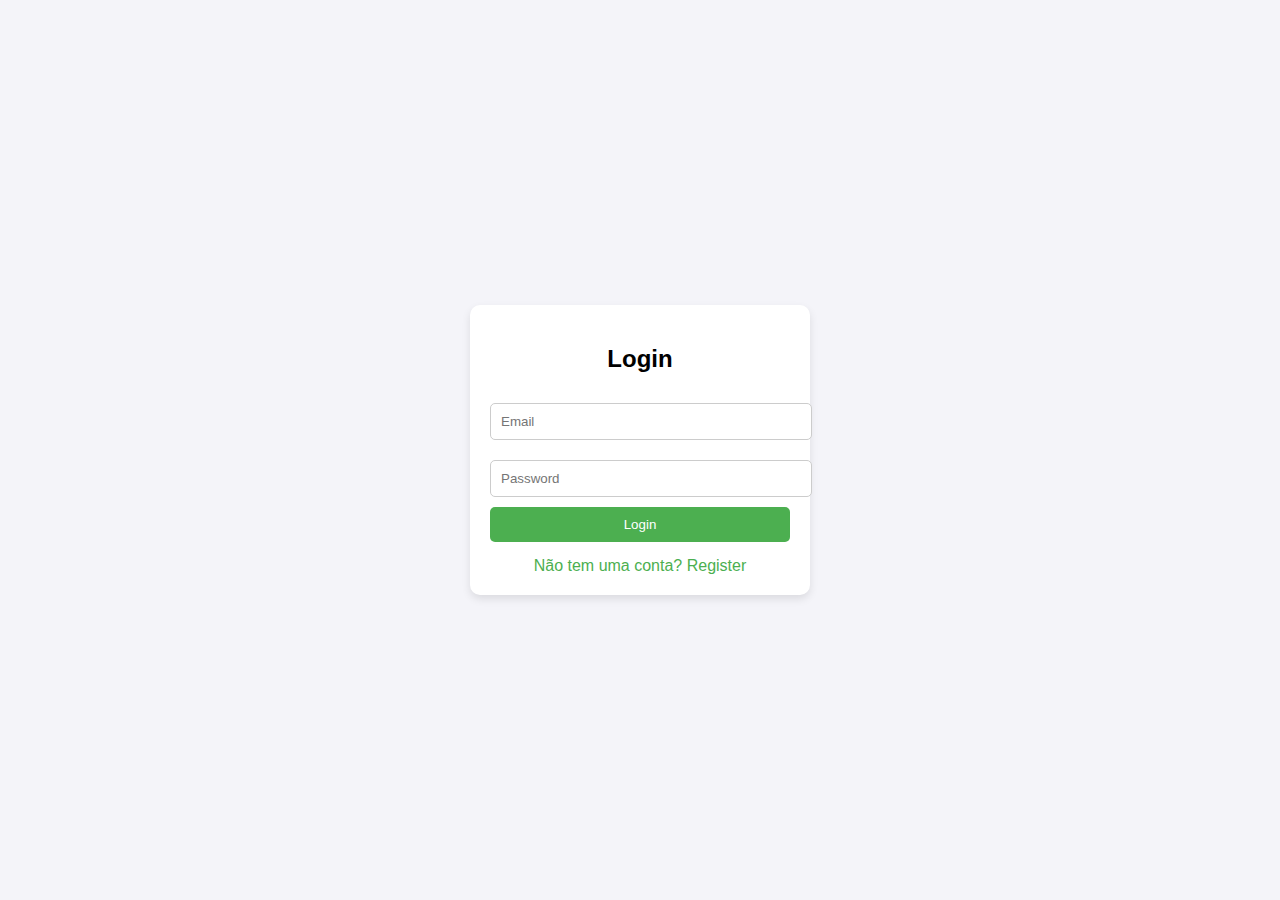
<file: index.html>
<!DOCTYPE html>
<html lang="en">
<head>
  <meta charset="UTF-8">
  <meta name="viewport" content="width=device-width, initial-scale=1.0">
  <title>Login</title>
  <style>
    body {
      font-family: Arial, sans-serif;
      background-color: #f4f4f9;
      display: flex;
      justify-content: center;
      align-items: center;
      height: 100vh;
      margin: 0;
    }
    .container {
      background-color: white;
      padding: 20px;
      border-radius: 10px;
      box-shadow: 0 4px 8px rgba(0, 0, 0, 0.1);
      width: 300px;
      text-align: center;
    }
    h2 {
      margin-bottom: 20px;
    }
    input[type="email"], input[type="password"] {
      width: 100%;
      padding: 10px;
      margin: 10px 0;
      border: 1px solid #ccc;
      border-radius: 5px;
    }
    button {
      background-color: #4CAF50;
      color: white;
      padding: 10px;
      border: none;
      border-radius: 5px;
      cursor: pointer;
      width: 100%;
    }
    button:hover {
      background-color: #45a049;
    }
    a {
      display: block;
      margin-top: 15px;
      color: #4CAF50;
      text-decoration: none;
    }
    a:hover {
      text-decoration: underline;
    }
  </style>
</head>
<body>
  <div class="container">
    <h2>Login</h2>
    <input type="email" id="email" placeholder="Email">
    <input type="password" id="password" placeholder="Password">
    <button onclick="login()">Login</button>
    <a href="register.html">Não tem uma conta? Register</a>
  </div>

  <script>
    const baseUrl = 'https://codepoit-desafio-backend.onrender.com';
    //const baseUrl = 'http://localhost:8080';

    async function login() {
      const email = document.getElementById('email').value;
      const password = document.getElementById('password').value;

      const response = await fetch(`${baseUrl}/auth/login`, {
        method: 'POST',
        headers: { 'Content-Type': 'application/json' },
        body: JSON.stringify({ email, password })
      });

      const result = await response.json();
      if (response.ok) {
        localStorage.setItem('jwtToken', result.token);
        alert('Login successful! Redirecting to ODS page.');
        window.location.href = 'listar.html';
      } else {
        alert(`Login failed: ${result.message || 'Invalid credentials'}`);
      }
    }
  </script>
</body>
</html>
</file>
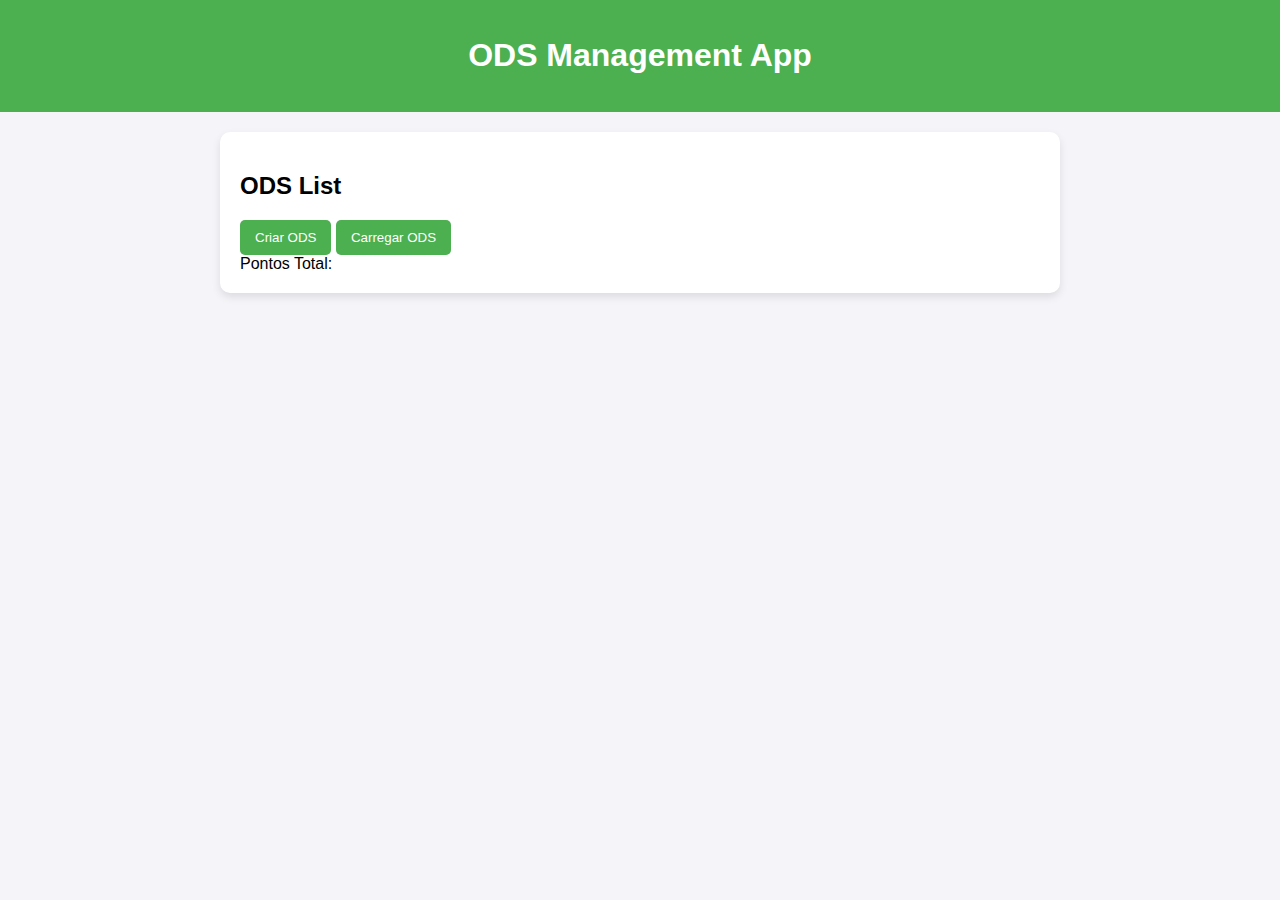
<file: listar.html>
<!DOCTYPE html>
<html lang="en">
<head>
  <meta charset="UTF-8">
  <meta name="viewport" content="width=device-width, initial-scale=1.0">
  <title>ODS Management App</title>
  <style>
    body {
      font-family: Arial, sans-serif;
      background-color: #f4f4f9;
      margin: 0;
      padding: 0;
      display: flex;
      flex-direction: column;
      align-items: center;
    }
    header {
      background-color: #4CAF50;
      color: white;
      padding: 1rem;
      width: 100%;
      text-align: center;
    }
    .container {
      margin: 20px;
      padding: 20px;
      background-color: white;
      border-radius: 10px;
      box-shadow: 0 4px 8px rgba(0, 0, 0, 0.1);
      width: 80%;
      max-width: 800px;
    }
    button {
      background-color: #4CAF50;
      color: white;
      padding: 10px 15px;
      border: none;
      border-radius: 5px;
      cursor: pointer;
    }
    button:hover {
      background-color: #45a049;
    }
    .accordion {
      background-color: #e9f5e9;
      color: #333;
      cursor: pointer;
      padding: 15px;
      width: 100%;
      text-align: left;
      border: none;
      outline: none;
      transition: 0.4s;
      margin-bottom: 10px;
      border-radius: 5px;
    }
    .active, .accordion:hover {
      background-color: #d4e9d4;
    }
    .panel {
      padding: 0 15px;
      background-color: white;
      display: none;
      overflow: hidden;
      border: 1px solid #ddd;
      border-top: none;
      border-radius: 0 0 5px 5px;
    }
    .modal {
      display: none;
      position: fixed;
      z-index: 1;
      left: 0;
      top: 0;
      width: 100%;
      height: 100%;
      overflow: auto;
      background-color: rgba(0,0,0,0.4);
    }
    .modal-content {
      background-color: white;
      margin: 15% auto;
      padding: 20px;
      border: 1px solid #888;
      width: 80%;
      max-width: 500px;
      border-radius: 10px;
    }
    .close {
      color: #aaa;
      float: right;
      font-size: 28px;
      font-weight: bold;
    }
    .close:hover, .close:focus {
      color: black;
      text-decoration: none;
      cursor: pointer;
    }
  </style>
</head>
<body>
  <header>
    <h1>ODS Management App</h1>
  </header>

  <div class="container">
    <h2>ODS List</h2>
    <button onclick="openModal()">Criar ODS</button>
    <button onclick="getODS()">Carregar ODS</button>
    <div id="ods-pontos">Pontos Total:</div>
    <div id="ods-list"></div>
  </div>

  <!-- Modal for creating ODS -->
  <div id="odsModal" class="modal">
    <div class="modal-content">
      <span class="close" onclick="closeModal()">&times;</span>
      <h2>Create ODS</h2>
      <div class="form-group">
        <label for="ods-title">Title</label>
        <input type="text" id="ods-title">
      </div>
      <div class="form-group">
        <label for="ods-description">Description</label>
        <textarea id="ods-description"></textarea>
      </div>
      <div class="form-group">
        <label for="ods-points">Points</label>
        <input type="number" id="ods-points">
      </div>
      <div class="form-group">
        <label for="ods-category">Category</label>
        <input type="text" id="ods-category">
      </div>
      <button onclick="createODS()">Save ODS</button>
    </div>
  </div>

  <script>
    const baseUrl = 'https://codepoit-desafio-backend.onrender.com';
    //const baseUrl = 'http://localhost:8080';
    let jwtToken = localStorage.getItem('jwtToken') || '';

    function openModal() {
      document.getElementById('odsModal').style.display = 'block';
    }

    function closeModal() {
      document.getElementById('odsModal').style.display = 'none';
    }

    getAllPoints();

    async function createODS() {
      const title = document.getElementById('ods-title').value;
      const description = document.getElementById('ods-description').value;
      const points = parseInt(document.getElementById('ods-points').value);
      const category = document.getElementById('ods-category').value;

      const response = await fetch(`${baseUrl}/ods`, {
        method: 'POST',
        headers: {
          'Content-Type': 'application/json',
          'Authorization': `Bearer ${jwtToken}`
        },
        body: JSON.stringify({ title, description, points, category })
      });

      const result = await response.json();
      console.log('ODS Created:', result);
      closeModal();
      getODS();
    }

  async function deleteODS(id) {
    try {
      const response = await fetch(`${baseUrl}/ods/${id}`, {
        method: 'DELETE',
        headers: {
          'Authorization': `Bearer ${jwtToken}`
        }
      });
      if (response.ok) {
        console.log(`ODS with ID ${id} deleted.`);
      } else {
        console.error('Failed to delete ODS.');
      }
    } catch (error) {
      console.error('Error deleting ODS:', error);
    }
  }

    async function getAllPoints() {
      const response = await fetch(`${baseUrl}/ods/pontos`, {
        headers: { 'Authorization': `Bearer ${jwtToken}` }
      });
      const odsPoints = await response.json();
      const odsContainer = document.getElementById('ods-pontos');
      odsContainer.innerHTML = 'Pontos total: '+odsPoints;
    }

    async function getODS() {
      const response = await fetch(`${baseUrl}/ods`, {
        headers: { 'Authorization': `Bearer ${jwtToken}` }
      });
      const odsList = await response.json();

      const odsContainer = document.getElementById('ods-list');
      odsContainer.innerHTML = '';

      odsList.forEach(ods => {
        const odsElement = document.createElement('button');
        odsElement.classList.add('accordion');
        odsElement.innerHTML = `${ods.title} - Points: ${ods.points} - Created At: ${new Date(ods.createdAt).toLocaleDateString()}`;

        const panel = document.createElement('div');
        panel.classList.add('panel');
        panel.innerHTML = `<p>${ods.description}</p>`;

        odsElement.onclick = function() {
          this.classList.toggle('active');
          const panel = this.nextElementSibling;
          if (panel.style.display === 'block') {
            panel.style.display = 'none';
          } else {
            panel.style.display = 'block';
          }
        };

        odsContainer.appendChild(odsElement);
        odsContainer.appendChild(panel);
      });
    }
  </script>
</body>
</html>

<!-- Separate files for registration and login pages can be created similarly with forms and API integration as shown in the previous version. -->
</file>
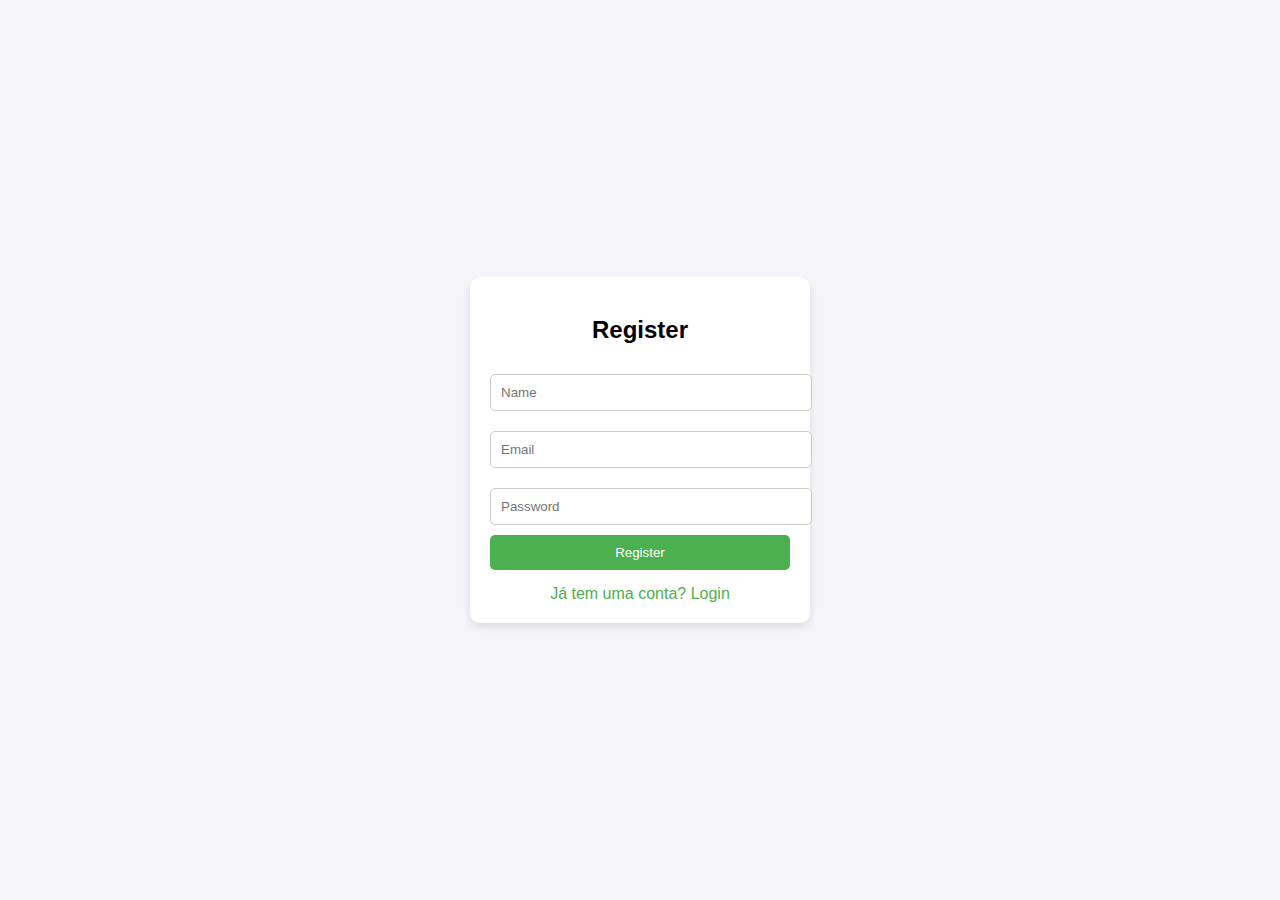
<file: register.html>
<!DOCTYPE html>
<html lang="en">
<head>
  <meta charset="UTF-8">
  <meta name="viewport" content="width=device-width, initial-scale=1.0">
  <title>Register</title>
  <style>
    body {
      font-family: Arial, sans-serif;
      background-color: #f4f4f9;
      display: flex;
      justify-content: center;
      align-items: center;
      height: 100vh;
      margin: 0;
    }
    .container {
      background-color: white;
      padding: 20px;
      border-radius: 10px;
      box-shadow: 0 4px 8px rgba(0, 0, 0, 0.1);
      width: 300px;
      text-align: center;
    }
    h2 {
      margin-bottom: 20px;
    }
    input[type="text"], input[type="email"], input[type="password"] {
      width: 100%;
      padding: 10px;
      margin: 10px 0;
      border: 1px solid #ccc;
      border-radius: 5px;
    }
    button {
      background-color: #4CAF50;
      color: white;
      padding: 10px;
      border: none;
      border-radius: 5px;
      cursor: pointer;
      width: 100%;
    }
    button:hover {
      background-color: #45a049;
    }
    a {
      display: block;
      margin-top: 15px;
      color: #4CAF50;
      text-decoration: none;
    }
    a:hover {
      text-decoration: underline;
    }
  </style>
</head>
<body>
  <div class="container">
    <h2>Register</h2>
    <input type="text" id="name" placeholder="Name">
    <input type="email" id="email" placeholder="Email">
    <input type="password" id="password" placeholder="Password">
    <button onclick="register()">Register</button>
    <a href="login.html">Já tem uma conta? Login</a>
  </div>

  <script>
    const baseUrl = 'https://codepoit-desafio-backend.onrender.com';
    //const baseUrl = 'http://localhost:8080';

    async function register() {
      const name = document.getElementById('name').value;
      const email = document.getElementById('email').value;
      const password = document.getElementById('password').value;

      const response = await fetch(`${baseUrl}/auth/register`, {
        method: 'POST',
        headers: { 'Content-Type': 'application/json' },
        body: JSON.stringify({ nome: name, email, password })
      });

      const result = await response.json();
      if (response.ok) {
        alert('Registration successful! Redirecting to login.');
        window.location.href = 'index.html';
      } else {
        alert(`Registration failed: ${result.message || 'Unknown error'}`);
      }
    }
  </script>
</body>
</html>
</file>
